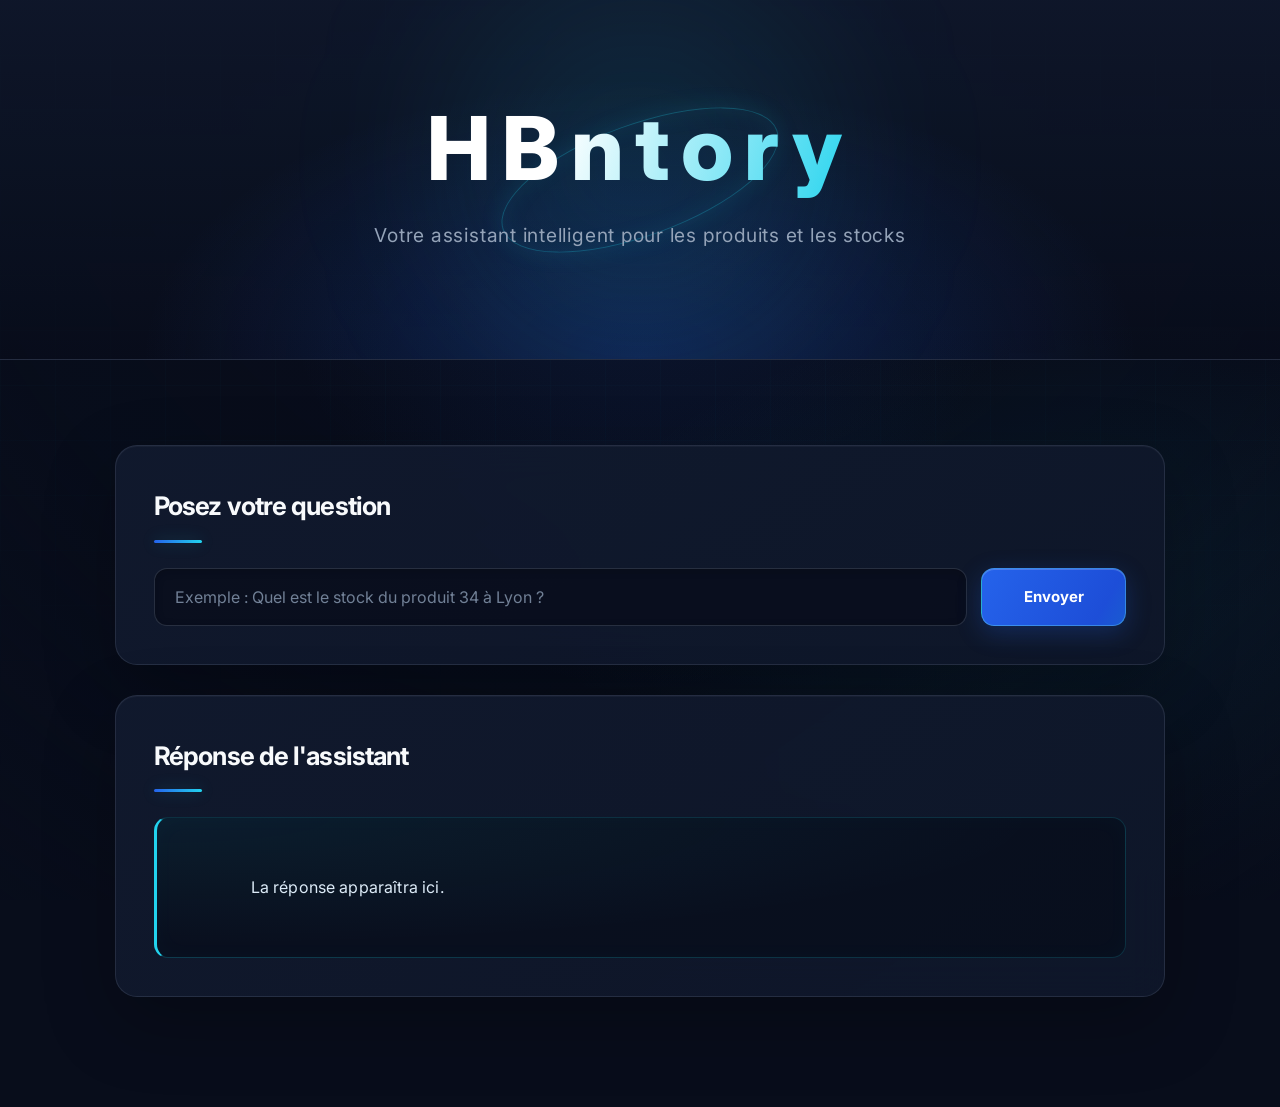
<file: client_web/index.html>
<!DOCTYPE html>
<html lang="fr">

<head>
    <meta charset="UTF-8">
    <meta name="viewport" content="width=device-width, initial-scale=1.0">

    <title>HBntory - Assistant intelligent</title>

    <!-- Police Inter -->
    <link rel="preconnect" href="https://fonts.googleapis.com">
    <link rel="preconnect" href="https://fonts.gstatic.com" crossorigin>
    <link
        href="https://fonts.googleapis.com/css2?family=Inter:wght@400;500;600;700&display=swap"
        rel="stylesheet"
    >

    <!-- Feuille de style -->
    <link rel="stylesheet" href="css/style.css">

    <!-- JavaScript -->
    <script src="js/app.js" defer></script>
</head>

<body>

    <!-- En-tête -->
    <header>
        <h1>HBntory</h1>
        <p>Votre assistant intelligent pour les produits et les stocks</p>
    </header>

    <!-- Contenu principal -->
    <main>

        <!-- Formulaire de question -->
        <section>
            <h2>Posez votre question</h2>

            <form id="question-form">

                <input
                    type="text"
                    id="question"
                    name="question"
                    placeholder="Exemple : Quel est le stock du produit 34 à Lyon ?"
                    autocomplete="off"
                    required
                >

                <button type="submit">Envoyer</button>

            </form>
        </section>

        <!-- Réponse de l'assistant -->
        <section>
            <h2>Réponse de l'assistant</h2>

            <div id="response" aria-live="polite" aria-atomic="true">
                La réponse apparaîtra ici.
            </div>
        </section>

    </main>

</body>
</html>
</file>
<file: client_web/css/style.css>
/* =========================================================
   HBNTORY — FUTURISTIC HOLOGRAPHIC EXPERIENCE
   Structure HTML conservée
   ========================================================= */

/* 1. IDENTITÉ VISUELLE */

:root {
    --background: #080D1B;
    --surface: #0F172A;
    --surface-card: #111A2E;
    --surface-light: #17243B;

    --blue: #2563EB;
    --blue-light: #3B82F6;
    --cyan: #22D3EE;
    --cyan-light: #67E8F9;

    --text: #F8FAFC;
    --muted: #94A3B8;
    --border: rgba(148, 163, 184, 0.16);
    --success: #22C55E;
    --danger: #F87171;

    --glow-blue: rgba(37, 99, 235, 0.35);
    --glow-cyan: rgba(34, 211, 238, 0.25);

    --font: "Inter", sans-serif;
}

/* 2. RESET */

* {
    box-sizing: border-box;
    margin: 0;
    padding: 0;
}

html {
    scroll-behavior: smooth;
}

body {
    position: relative;
    min-height: 100vh;
    overflow-x: hidden;
    background:
        radial-gradient(
            ellipse at 50% -15%,
            rgba(37, 99, 235, 0.20),
            transparent 48%
        ),
        radial-gradient(
            ellipse at 85% 55%,
            rgba(34, 211, 238, 0.07),
            transparent 35%
        ),
        var(--background);

    color: var(--text);
    font-family: var(--font);
    font-size: 16px;
    line-height: 1.7;
}

/* 3. FOND TECHNOLOGIQUE */

body::before {
    position: fixed;
    inset: 0;
    z-index: -2;
    content: "";
    pointer-events: none;

    background-image:
        linear-gradient(
            rgba(34, 211, 238, 0.035) 1px,
            transparent 1px
        ),
        linear-gradient(
            90deg,
            rgba(34, 211, 238, 0.035) 1px,
            transparent 1px
        );

    background-size: 55px 55px;

    mask-image: linear-gradient(
        to bottom,
        black,
        transparent 90%
    );
}

body::after {
    position: fixed;
    inset: 0;
    z-index: -1;
    content: "";
    pointer-events: none;

    background:
        radial-gradient(
            circle at 50% 0%,
            transparent 0,
            rgba(8, 13, 27, 0.15) 65%,
            rgba(8, 13, 27, 0.55) 100%
        );
}

/* 4. EN-TÊTE */

header {
    position: relative;
    display: flex;
    flex-direction: column;
    align-items: center;
    justify-content: center;

    min-height: 360px;
    padding: 75px 24px 85px;

    overflow: hidden;
    isolation: isolate;

    text-align: center;

    background:
        radial-gradient(
            ellipse at 50% 100%,
            rgba(37, 99, 235, 0.25),
            transparent 55%
        ),
        linear-gradient(
            180deg,
            rgba(15, 23, 42, 0.96),
            rgba(8, 13, 27, 0.85)
        );

    border-bottom: 1px solid var(--border);
}

/* Halo central */

header::before {
    position: absolute;
    z-index: -1;
    top: 45%;
    left: 50%;

    width: 360px;
    height: 360px;

    content: "";
    border-radius: 50%;

    background: rgba(34, 211, 238, 0.10);
    filter: blur(90px);

    transform: translate(-50%, -50%);
    animation: brain-pulse 5s ease-in-out infinite;
}

/* Anneaux holographiques */

header::after {
    position: absolute;
    z-index: -1;
    top: 50%;
    left: 50%;

    width: 290px;
    height: 110px;

    content: "";

    border: 1px solid rgba(34, 211, 238, 0.28);
    border-radius: 50%;

    box-shadow:
        0 0 25px rgba(34, 211, 238, 0.10),
        inset 0 0 25px rgba(34, 211, 238, 0.08);

    transform: translate(-50%, -50%) rotate(-20deg);
    animation: orbit-glow 8s linear infinite;
}

header h1 {
    position: relative;
    z-index: 1;

    font-size: clamp(3rem, 7vw, 5.5rem);
    font-weight: 800;
    letter-spacing: 0.13em;
    line-height: 1.15;

    color: var(--text);

    background: linear-gradient(
        110deg,
        #FFFFFF 15%,
        var(--cyan) 48%,
        var(--blue-light) 75%,
        #FFFFFF 95%
    );

    background-size: 220% auto;
    background-clip: text;
    -webkit-background-clip: text;
    -webkit-text-fill-color: transparent;

    filter: drop-shadow(0 0 22px rgba(34, 211, 238, 0.24));

    animation:
        title-appear 1s ease both,
        title-shimmer 7s linear infinite;
}

header p {
    position: relative;
    z-index: 1;

    max-width: 650px;
    margin-top: 20px;

    color: var(--muted);
    font-size: clamp(1rem, 2vw, 1.2rem);
    letter-spacing: 0.04em;

    animation: fade-up 1s 200ms ease both;
}

/* 5. CONTENU PRINCIPAL */

main {
    width: min(92%, 1050px);
    margin: 85px auto 110px;
}

/* 6. CARTES */

section {
    position: relative;

    padding: 38px;
    margin-bottom: 30px;

    overflow: hidden;

    border: 1px solid var(--border);
    border-radius: 22px;

    background:
        linear-gradient(
            145deg,
            rgba(17, 26, 46, 0.95),
            rgba(15, 23, 42, 0.92)
        );

    box-shadow:
        0 25px 70px rgba(0, 0, 0, 0.25),
        inset 0 1px 0 rgba(255, 255, 255, 0.035);

    backdrop-filter: blur(18px);

    transition:
        border-color 350ms ease,
        box-shadow 350ms ease,
        transform 350ms ease;

    animation: section-appear 850ms ease both;
}

section:hover {
    border-color: rgba(34, 211, 238, 0.35);

    box-shadow:
        0 30px 85px rgba(0, 0, 0, 0.32),
        0 0 35px rgba(34, 211, 238, 0.055),
        inset 0 1px 0 rgba(255, 255, 255, 0.06);

    transform: translateY(-3px);
}

section:nth-child(2) {
    animation-delay: 150ms;
}

section h2 {
    position: relative;

    margin-bottom: 25px;

    color: var(--text);
    font-size: clamp(1.25rem, 3vw, 1.6rem);
    font-weight: 700;
    letter-spacing: -0.035em;
}

section h2::after {
    display: block;

    width: 48px;
    height: 3px;

    margin-top: 12px;

    content: "";

    border-radius: 10px;

    background: linear-gradient(
        90deg,
        var(--blue),
        var(--cyan)
    );

    box-shadow: 0 0 15px var(--glow-cyan);
}

/* 7. FORMULAIRE */

form {
    display: flex;
    align-items: stretch;
    gap: 14px;
}

input {
    flex: 1;
    min-width: 0;
    min-height: 58px;

    padding: 16px 20px;

    border: 1px solid rgba(148, 163, 184, 0.22);
    border-radius: 13px;

    outline: none;

    color: var(--text);
    background: rgba(8, 13, 27, 0.75);

    font-family: inherit;
    font-size: 16px;

    box-shadow:
        inset 0 2px 8px rgba(0, 0, 0, 0.18);

    transition:
        border-color 250ms ease,
        box-shadow 250ms ease,
        background 250ms ease,
        transform 250ms ease;
}

input::placeholder {
    color: #718096;
}

input:hover:not(:disabled) {
    border-color: rgba(34, 211, 238, 0.45);
}

input:focus {
    border-color: var(--cyan);

    background: rgba(8, 13, 27, 0.95);

    box-shadow:
        0 0 0 4px rgba(34, 211, 238, 0.09),
        0 0 25px rgba(34, 211, 238, 0.12);

    transform: translateY(-1px);
}

input:disabled {
    opacity: 0.6;
    cursor: wait;
}

/* 8. BOUTON */

button {
    position: relative;
    isolation: isolate;

    min-width: 145px;
    padding: 15px 25px;

    overflow: hidden;

    border: 1px solid rgba(103, 232, 249, 0.35);
    border-radius: 13px;

    color: #FFFFFF;

    background: linear-gradient(
        120deg,
        var(--blue),
        #1D4ED8 45%,
        #0891B2
    );

    background-size: 200% 100%;

    box-shadow:
        0 7px 24px rgba(37, 99, 235, 0.25),
        inset 0 1px 0 rgba(255, 255, 255, 0.18);

    font-family: inherit;
    font-size: 15px;
    font-weight: 700;

    cursor: pointer;

    transition:
        transform 250ms ease,
        box-shadow 250ms ease,
        background-position 350ms ease,
        opacity 250ms ease;
}

button::before {
    position: absolute;
    z-index: -1;
    top: 0;
    left: -120%;

    width: 80%;
    height: 100%;

    content: "";

    background: linear-gradient(
        90deg,
        transparent,
        rgba(255, 255, 255, 0.25),
        transparent
    );

    transform: skewX(-20deg);

    transition: left 600ms ease;
}

button:hover:not(:disabled) {
    background-position: 100% 0;

    box-shadow:
        0 10px 35px rgba(37, 99, 235, 0.42),
        0 0 25px rgba(34, 211, 238, 0.15);

    transform: translateY(-3px);
}

button:hover:not(:disabled)::before {
    left: 140%;
}

button:active:not(:disabled) {
    transform: translateY(-1px) scale(0.98);
}

button:disabled {
    opacity: 0.55;
    cursor: wait;
}

/* 9. ZONE DE RÉPONSE */

#response {
    position: relative;

    min-height: 110px;
    padding: 25px 27px;

    overflow-wrap: anywhere;
    white-space: pre-wrap;

    border: 1px solid rgba(34, 211, 238, 0.17);
    border-left: 3px solid var(--cyan);
    border-radius: 14px;

    color: #DCEAF7;

    background:
        radial-gradient(
            ellipse at 0% 0%,
            rgba(34, 211, 238, 0.07),
            transparent 65%
        ),
        rgba(8, 13, 27, 0.72);

    font-size: 16px;
    line-height: 1.85;
    letter-spacing: 0.01em;

    transition:
        border-color 300ms ease,
        box-shadow 300ms ease,
        background 300ms ease;
}

#response:not(:empty) {
    box-shadow:
        inset 0 0 25px rgba(34, 211, 238, 0.025);
}

/* 10. INDICATEUR DE RÉFLEXION */

#response.is-loading {
    display: flex;
    align-items: center;

    color: var(--cyan-light);
    font-weight: 600;

    border-left-color: var(--blue-light);

    animation: response-pulse 1.8s ease-in-out infinite;
}

#response.is-loading::after {
    display: inline-block;

    width: 7px;
    height: 7px;

    margin-left: 8px;

    content: "";

    border-radius: 50%;

    background: var(--cyan);

    box-shadow:
        12px 0 0 rgba(34, 211, 238, 0.65),
        24px 0 0 rgba(34, 211, 238, 0.30);

    animation: thinking-dots 1.2s infinite ease-in-out;
}

/* 11. RÉPONSE REÇUE */

#response.is-answer {
    border-left-color: var(--success);

    border-color: rgba(34, 197, 94, 0.20);

    background:
        radial-gradient(
            ellipse at 0% 0%,
            rgba(34, 197, 94, 0.07),
            transparent 65%
        ),
        rgba(8, 13, 27, 0.75);

    animation: answer-arrive 550ms cubic-bezier(.2, .8, .2, 1) both;
}

/* 12. ERREURS */

#response.is-error {
    border-left-color: var(--danger);
    border-color: rgba(248, 113, 113, 0.3);

    background:
        radial-gradient(
            ellipse at 0% 0%,
            rgba(248, 113, 113, 0.08),
            transparent 65%
        ),
        rgba(30, 12, 20, 0.65);

    color: #FCA5A5;

    animation: error-shake 350ms ease both;
}

/* 13. SÉLECTION DE TEXTE */

::selection {
    color: #FFFFFF;
    background: rgba(37, 99, 235, 0.65);
}

/* 14. ANIMATIONS */

@keyframes brain-pulse {
    0%, 100% {
        opacity: 0.55;
        transform: translate(-50%, -50%) scale(0.85);
    }

    50% {
        opacity: 1;
        transform: translate(-50%, -50%) scale(1.18);
    }
}

@keyframes orbit-glow {
    from {
        transform: translate(-50%, -50%) rotate(-20deg);
    }

    to {
        transform: translate(-50%, -50%) rotate(340deg);
    }
}

@keyframes title-appear {
    from {
        opacity: 0;
        transform: translateY(22px);
        filter: blur(8px);
    }

    to {
        opacity: 1;
        transform: translateY(0);
        filter: blur(0);
    }
}

@keyframes title-shimmer {
    from {
        background-position: 200% center;
    }

    to {
        background-position: -200% center;
    }
}

@keyframes fade-up {
    from {
        opacity: 0;
        transform: translateY(18px);
    }

    to {
        opacity: 1;
        transform: translateY(0);
    }
}

@keyframes section-appear {
    from {
        opacity: 0;
        transform: translateY(24px);
    }

    to {
        opacity: 1;
        transform: translateY(0);
    }
}

@keyframes thinking-dots {
    0%, 60%, 100% {
        opacity: 0.3;
        transform: translateY(0);
    }

    30% {
        opacity: 1;
        transform: translateY(-5px);
    }
}

@keyframes response-pulse {
    0%, 100% {
        box-shadow: 0 0 0 rgba(34, 211, 238, 0);
    }

    50% {
        box-shadow: 0 0 24px rgba(34, 211, 238, 0.09);
    }
}

@keyframes answer-arrive {
    from {
        opacity: 0;
        transform: translateY(12px) scale(0.99);
        filter: blur(4px);
    }

    to {
        opacity: 1;
        transform: translateY(0) scale(1);
        filter: blur(0);
    }
}

@keyframes error-shake {
    0%, 100% {
        transform: translateX(0);
    }

    25% {
        transform: translateX(-4px);
    }

    75% {
        transform: translateX(4px);
    }
}

/* 15. RESPONSIVE */

@media (max-width: 700px) {
    header {
        min-height: 290px;
        padding: 65px 20px;
    }

    header h1 {
        font-size: clamp(2.5rem, 12vw, 4rem);
        letter-spacing: 0.08em;
    }

    header p {
        max-width: 420px;
        font-size: 15px;
    }

    header::before {
        width: 270px;
        height: 270px;
    }

    header::after {
        width: 230px;
        height: 85px;
    }

    main {
        width: 92%;
        margin: 40px auto 65px;
    }

    section {
        padding: 25px 20px;
        border-radius: 17px;
    }

    form {
        flex-direction: column;
    }

    input {
        width: 100%;
    }

    button {
        width: 100%;
        min-height: 52px;
    }

    #response {
        padding: 19px;
        font-size: 15px;
    }
}

/* 16. PETITS ÉCRANS */

@media (max-width: 380px) {
    header {
        padding: 55px 15px;
    }

    header h1 {
        font-size: 2.4rem;
    }

    main {
        width: 94%;
    }

    section {
        padding: 21px 16px;
    }

    section h2 {
        font-size: 1.2rem;
    }
}

/* 17. ACCESSIBILITÉ : MOUVEMENTS RÉDUITS */

@media (prefers-reduced-motion: reduce) {
    *,
    *::before,
    *::after {
        scroll-behavior: auto !important;
        animation-duration: 0.01ms !important;
        animation-iteration-count: 1 !important;
        transition-duration: 0.01ms !important;
    }
}
</file>
